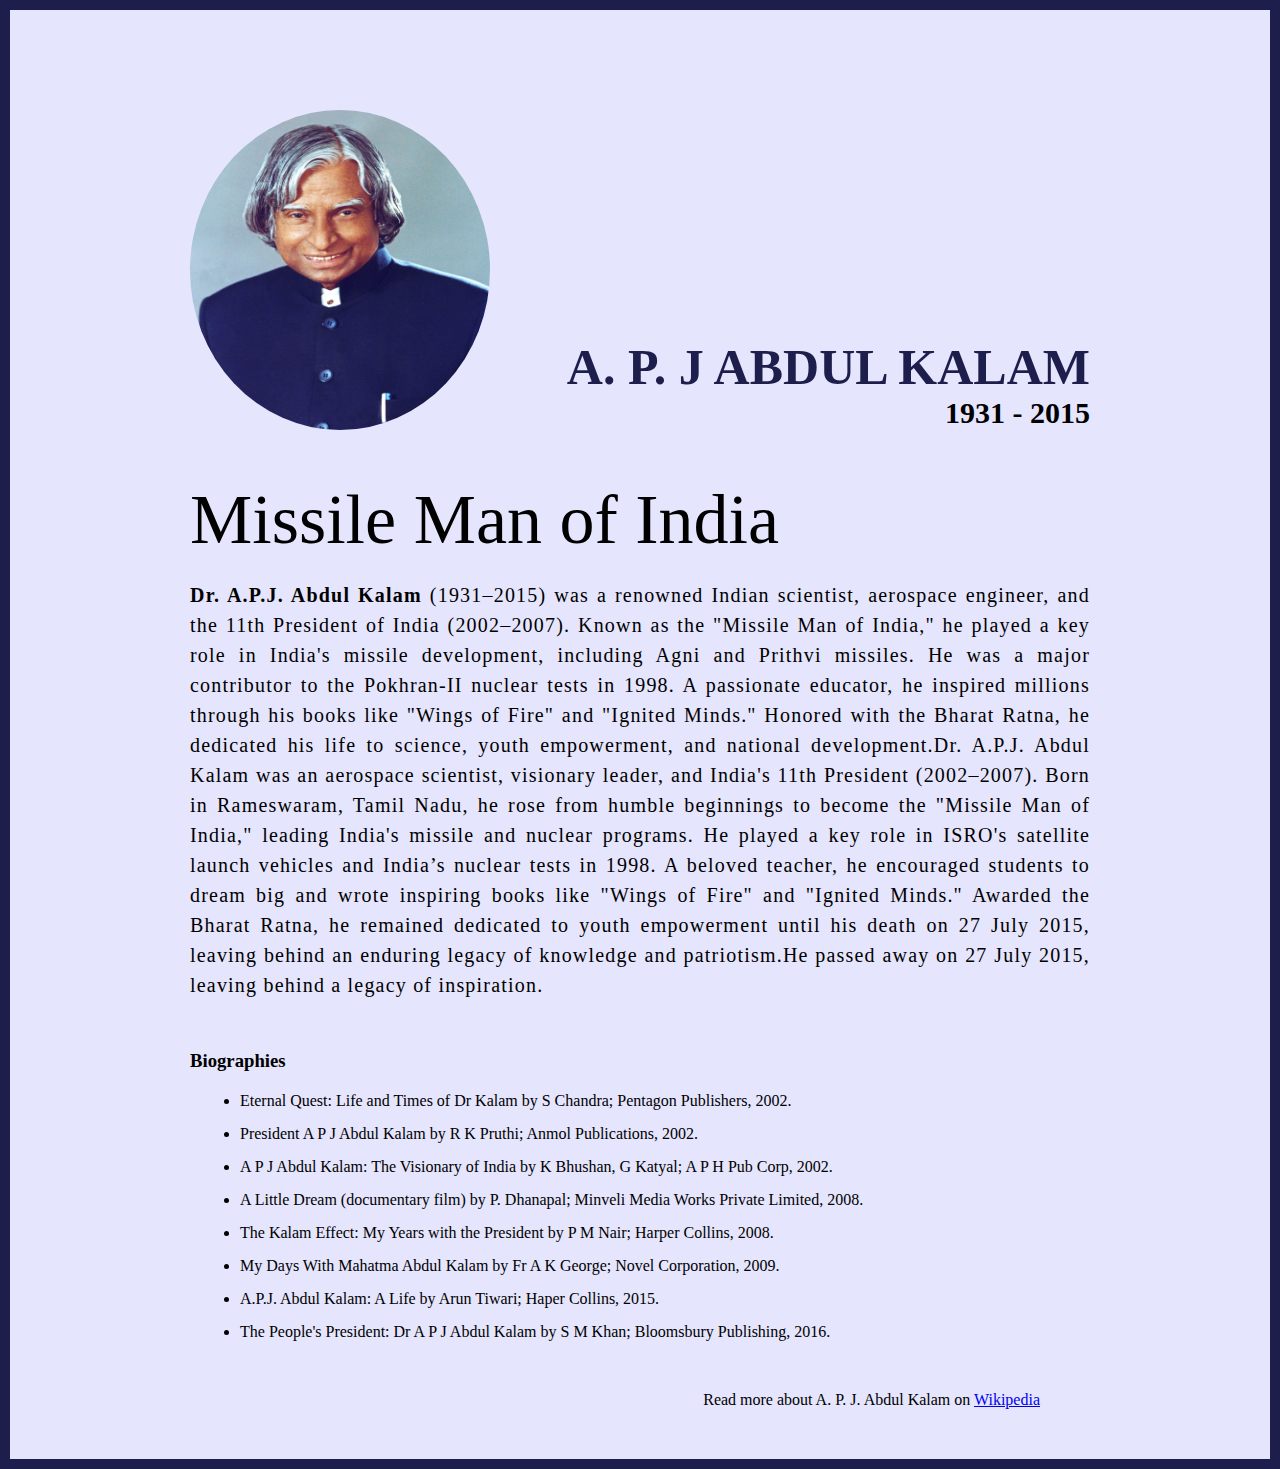
<file: Project 1/index.html>
<!DOCTYPE html>
<html lang="en">
<head>
    <meta charset="UTF-8">
    <meta name="viewport" content="width=device-width, initial-scale=1.0">
    <title>The Tribute Website | A.P.J Abdul Kalam</title>
    <link rel="stylesheet" href="style.css">
</head>
<body>
    <div class="container">
        <div class="content">
            <section class="top_section">
                <div class="image_container">
                    <img src="apj.jpg" alt="Tribute">
                </div>
                <div>
                    <h1>A. P. J Abdul Kalam</h1>
                    <h4>1931 - 2015</h4>
                </div>
            </section>
            <section class = "about_section">
                <h2>Missile Man of India</h2>
                <p><b>Dr. A.P.J. Abdul Kalam </b>(1931–2015) was a renowned Indian scientist, aerospace engineer, and the 11th President of India (2002–2007). Known as the "Missile Man of India," he played a key role in India's missile development, including Agni and Prithvi missiles. He was a major contributor to the Pokhran-II nuclear tests in 1998. A passionate educator, he inspired millions through his books like "Wings of Fire" and "Ignited Minds." Honored with the Bharat Ratna, he dedicated his life to science, youth empowerment, and national development.Dr. A.P.J. Abdul Kalam was an aerospace scientist, visionary leader, and India's 11th President (2002–2007). Born in Rameswaram, Tamil Nadu, he rose from humble beginnings to become the "Missile Man of India," leading India's missile and nuclear programs. He played a key role in ISRO's satellite launch vehicles and India’s nuclear tests in 1998. A beloved teacher, he encouraged students to dream big and wrote inspiring books like "Wings of Fire" and "Ignited Minds." Awarded the Bharat Ratna, he remained dedicated to youth empowerment until his death on 27 July 2015, leaving behind an enduring legacy of knowledge and patriotism.He passed away on 27 July 2015, leaving behind a legacy of inspiration.</p>
            </section>
            <section class="biography_section">
                <h3>Biographies</h3>
                <ul>
                    <li>
                        Eternal Quest: Life and Times of Dr Kalam by S Chandra; Pentagon
                        Publishers, 2002.
                      </li>
                      <li>
                        President A P J Abdul Kalam by R K Pruthi; Anmol Publications,
                        2002.
                      </li>
                      <li>
                        A P J Abdul Kalam: The Visionary of India by K Bhushan, G Katyal;
                        A P H Pub Corp, 2002.
                      </li>
                      <li>
                        A Little Dream (documentary film) by P. Dhanapal; Minveli Media
                        Works Private Limited, 2008.
                      </li>
                      <li>
                        The Kalam Effect: My Years with the President by P M Nair; Harper
                        Collins, 2008.
                      </li>
                      <li>
                        My Days With Mahatma Abdul Kalam by Fr A K George; Novel
                        Corporation, 2009.
                      </li>
                      <li>
                        A.P.J. Abdul Kalam: A Life by Arun Tiwari; Haper Collins, 2015.
                      </li>
                      <li>
                        The People's President: Dr A P J Abdul Kalam by S M Khan;
                        Bloomsbury Publishing, 2016.
                    </li>
                </ul>
            </section>
            <footer><p>Read more about A. P. J. Abdul Kalam on <a href="https://en.wikipedia.org/wiki/A._P._J._Abdul_Kalam">Wikipedia</a></p></footer>
        </div>
    </div>
</body>
</html>
</file>
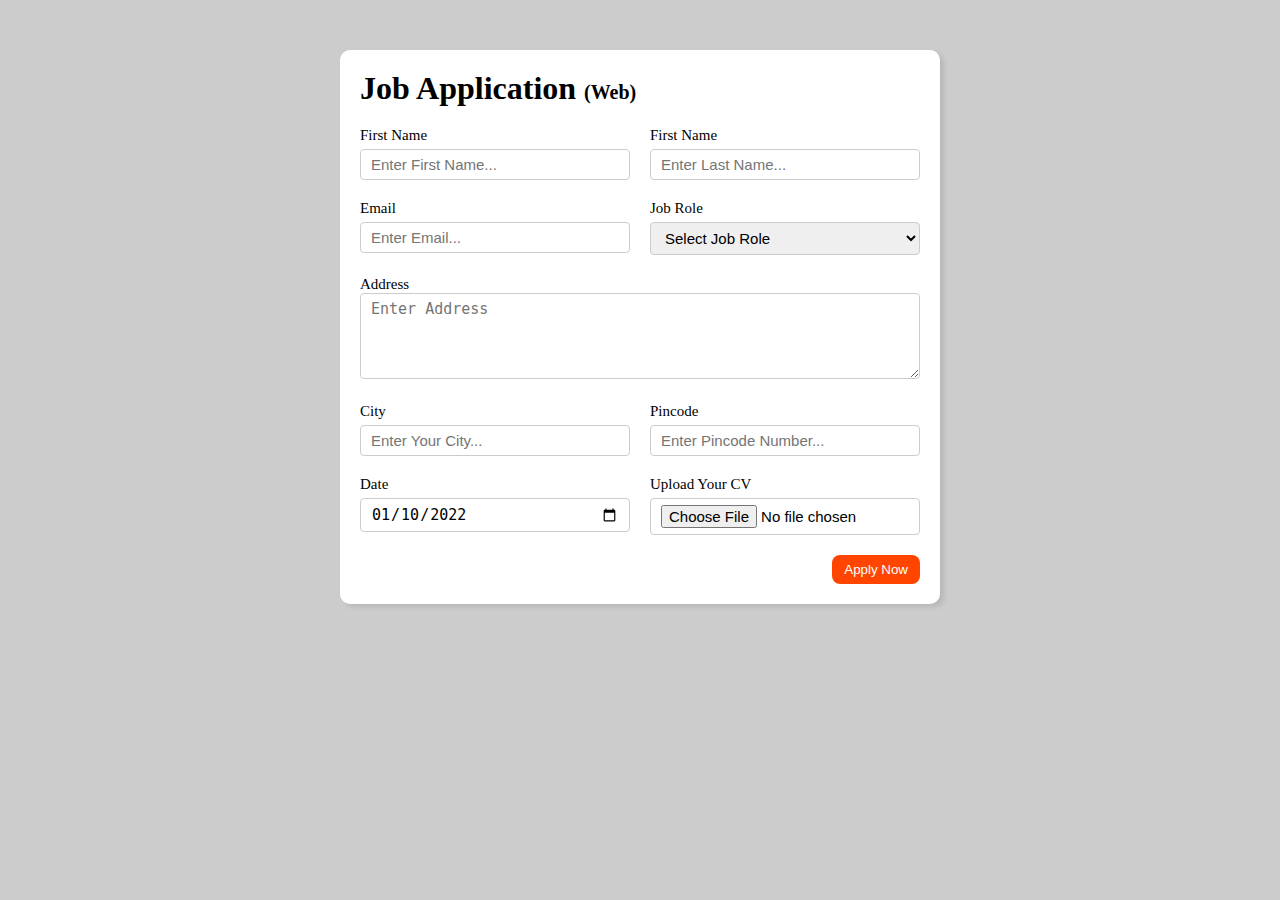
<file: Project 2 Job Application/index.html>
<!DOCTYPE html>
<html lang="en">
<head>
    <meta charset="UTF-8">
    <meta name="viewport" content="width=device-width, initial-scale=1.0">
    <title>Job Application Form</title>
    <link rel="stylesheet" href="style.css">
</head>
<body>
    <div class="container">
        <div class="apply_box">
            <h1>Job Application <span class="tittle_small">(Web)</span></h1>
            <form action="">
                <div class="form_container">
                    <div class="form_control">
                        <label for="first_name">First Name</label>
                        <input id="first_name" name="first_name" placeholder="Enter First Name...">
                    </div>
                    <div class="form_control">
                        <label for="last_name">First Name</label>
                        <input id="last_name" name="last_name" placeholder="Enter Last Name...">
                    </div>
                    <div class="form_control">
                        <label for="email">Email</label>
                        <input type="email" id="email" name="email" placeholder="Enter Email...">
                    </div>
                    <div class="form_control">
                        <label for="job_role">Job Role</label>
                        <select id="job_role" name="job_role">
                            <option value="">Select Job Role</option>
                            <option value="frontend">Frontend Developer</option>
                            <option value="backend">Backend Developer</option>
                            <option value="full_stack">Full stack Developer</option>
                            <option value="ui_ux">UI UX Designer</option>
                        </select>
                    </div>

                    <div class="textarea_control">
                        <label for="address">Address</label>
                        <textarea  name="address" id="address"  rows="4" cols="50" placeholder="Enter Address"></textarea>
                    </div>
                    
                    <div class="form_control">
                        <label for="city">City</label>
                        <input id="city" name="city" placeholder="Enter Your City...">
                    </div>

                    <div class="form_control">
                        <label for="pincode">Pincode</label>
                        <input type="number" id="pincode" name="pincode" placeholder="Enter Pincode Number...">
                    </div>

                    <div class="form_control">
                        <label for="date">Date</label>
                        <input value="2022-01-10" type="date" id="date" name="date">
                    </div>

                    <div class="form_control">
                        <label for="upload">Upload Your CV</label>
                        <input type="file" name="upload" id="upload">
                    </div>
                </div>

                <div class="button_container">
                    <button type="submit">Apply Now</button>
                </div>
            </form>
        </div>
    </div>
</body>
</html>
</file>
<file: Project 1/style.css>
* {
    margin: 0;
    padding: 0;
    box-sizing: border-box ;
}

.container{
    background-color: #E5E5FD;
    min-height: 100vh;
    border: 10px solid #1D1E4C;
}

.content {
    max-width: 900px;
    margin: 0 auto;
}

.top_section {
    margin-top: 100px;
    display: flex;
    justify-content: space-between;
    align-items: flex-end;
}

.top_section h1 {
    font-size: 50px;
    font-weight: bold;
    color: #1D1E4C;
    text-transform: uppercase;

}

.top_section h4 {
    font-size: 30px;
    text-align: end;
}
.image_container{
    border-radius: 50%;
    overflow: hidden;
}
.image_container,
img {
    width: 300px;
    height: 320px;
} 

.about_section {
    margin-top: 50px;

}
.about_section h2 {
    font-size: 70px;
    font-weight: 400;
    margin-bottom: 20px;
}

.about_section p {
    font-size: 20px;
    line-height: 30px;  /*manages the spacing between the lines*/
    letter-spacing: 1.2px;
    text-align: justify;
}

.biography_section{
    margin: 50px 0;
}
.biography_section h3 {
    margin-bottom: 20px;
}

.biography_section ul{
    margin-left: 50px;
}
.biography_section li{
    margin-bottom: 15px;
}
footer{
    margin: 50px;
}
footer p{
    text-align: end;
}
</file>
<file: Project 2 Job Application/style.css>
/*ye already existing css ko null kr deti h*/
*{
    margin: 0;
    padding: 0;
    box-sizing: border-box;
}

body{
    background-color: #ccc;
}

.container{
    max-width: 900px;
    margin: 0 auto;
}

.apply_box{
    max-width: 600px;
    padding: 20px;
    background-color: white;
    margin: 0 auto;
    margin-top: 50px;
    box-shadow: 4px 3px 5px rgba(1, 1, 1, 0.1); /*x y x*/
    border-radius: 10px;
}

.tittle_small{
    font-size: 20px;
}

.form_container{
    margin-top: 20px;
    display: grid;
    grid-template-columns: repeat(auto-fit,minmax(200px, 1fr));
    gap: 20px;
}

.form_control{
    display: flex;
    flex-direction: column;
}

label{
    font-size: 15px;
    margin-bottom: 5px;
}

input, select, textarea{
    padding: 6px 10px;
    border: 1px solid #ccc;
    border-radius: 4px;
    font-size: 15px;
}

input:focus{
    outline-color: red;
}

.button_container{
    display: flex;
    justify-content: flex-end;
    margin-top: 20px;
}

button{
    background-color: orangered;
    border: transparent solid 2px;
    padding: 5px 10px;
    color: white;
    border-radius: 8px;
    transition: 0.3s ease-in;
}

button:hover{
    background-color: #ccc;
    border: 2px solid red;
    color: black;
    transition: 0.3s ease-out;
    cursor: pointer;
}

.textarea_control{
    grid-column: 1 / span 2;
}

.textarea_control textarea{
    width: 100%;
}

@media (max-width:460px){
    grid-column: 1 / span 2;
}
</file>
